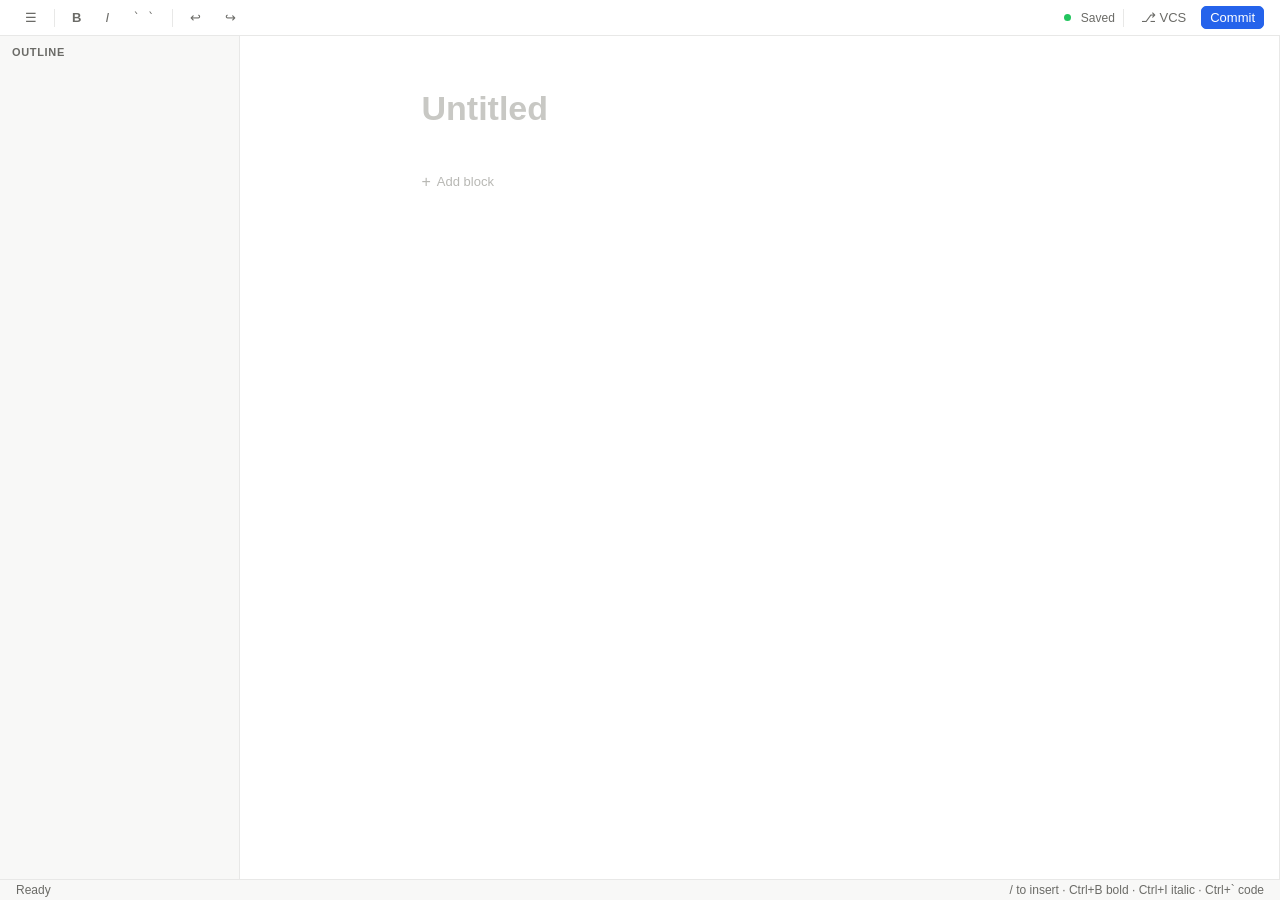
<file: editor/app/index.html>
<!DOCTYPE html>
<html lang="en">
<head>
<meta charset="UTF-8">
<title>Semantic Doc</title>
<link rel="stylesheet" href="chrome.css">
<link rel="stylesheet" href="style.css">
</head>
<body>
<div id="app">

  <div id="toolbar">
    <button class="tbtn" id="sidebar-toggle" title="Outline (Ctrl+\)">☰</button>
    <div class="tb-sep"></div>
    <button class="tbtn tbtn-bold"   id="fmt-bold"   title="Bold (Ctrl+B)">B</button>
    <button class="tbtn tbtn-italic" id="fmt-italic" title="Italic (Ctrl+I)">I</button>
    <button class="tbtn tbtn-code"   id="fmt-code"   title="Inline code (Ctrl+`)">` `</button>
    <div class="tb-sep"></div>
    <button class="tbtn" id="undo-btn" title="Undo (Ctrl+Z)">↩</button>
    <button class="tbtn" id="redo-btn" title="Redo (Ctrl+Shift+Z)">↪</button>
    <div class="tb-spacer"></div>
    <span id="save-dot" class="saved"></span>
    <span id="save-label" style="font-size:12px;color:var(--text-2);margin-left:4px">Saved</span>
    <div class="tb-sep"></div>
    <button class="tbtn" id="vcs-toggle">⎇ VCS</button>
    <button class="tbtn tbtn-primary" id="commit-btn">Commit</button>
  </div>

  <div id="main">
    <div id="sidebar">
      <div id="sidebar-header">Outline</div>
      <div id="outline"></div>
    </div>

    <div id="editor-wrap">
      <div id="editor">
        <div id="doc-title" contenteditable="true" data-placeholder="Untitled" spellcheck="false"></div>
        <div id="blocks"></div>
        <div class="add-root">
          <button class="add-root-btn" id="add-root-btn">Add block</button>
        </div>
      </div>
    </div>

    <div id="vcs-panel">
      <div class="vcs-section">
        <div class="vcs-section-header">Commit</div>
        <div class="vcs-section-body">
          <input class="vcs-input" id="commit-msg" placeholder="Commit message…">
          <button class="vcs-btn vcs-btn-primary" id="do-commit">Commit</button>
        </div>
      </div>
      <div class="vcs-section">
        <div class="vcs-section-header">Changes <span id="diff-badge"></span></div>
        <div class="vcs-section-body" id="diff-body"></div>
      </div>
      <div class="vcs-section">
        <div class="vcs-section-header">Branches</div>
        <div class="vcs-section-body">
          <div id="branch-list"></div>
          <input class="vcs-input" id="new-branch-name" placeholder="New branch name…" style="margin-top:8px">
          <button class="vcs-btn" id="create-branch">Create branch</button>
        </div>
      </div>
      <div class="vcs-section">
        <div class="vcs-section-header">History</div>
        <div class="vcs-section-body" id="log-body"></div>
      </div>
    </div>
  </div>

  <div id="statusbar">
    <span id="status-left">Ready</span>
    <span id="status-right">/ to insert · Ctrl+B bold · Ctrl+I italic · Ctrl+` code</span>
  </div>
</div>

<div id="block-picker">
  <input id="picker-search" placeholder="Filter…" autocomplete="off" spellcheck="false">
  <div id="picker-list"></div>
</div>

<div id="format-bar">
  <button class="fmt-btn bold"   data-fmt="bold">B</button>
  <button class="fmt-btn italic" data-fmt="italic">I</button>
  <div class="fmt-sep"></div>
  <button class="fmt-btn code"   data-fmt="code">` `</button>
  <button class="fmt-btn"        data-fmt="link" title="Link">⊞</button>
</div>

<div id="toast">
  <span id="toast-msg"></span>
  <button class="toast-undo" id="toast-undo-btn">Undo</button>
</div>

<script>
'use strict';

// ── State ─────────────────────────────────────────────────────────────────────
let doc = null;
let api = null;
let saveTimer  = null;
let toastTimer = null;
let pickerAfterEid    = -1;
let pickerSelectedIdx = 0;
let activeCEid = -1;

const BLOCK_TYPES = [
  { type: 'paragraph',     label: 'Paragraph',   icon: '¶',    hint: 'p' },
  { type: 'section',       label: 'Heading',      icon: '§',    hint: 'h' },
  { type: 'code_block',    label: 'Code',         icon: '</>',  hint: 'c' },
  { type: 'list',          label: 'Bullet list',  icon: '•',    hint: 'l' },
  { type: 'blockquote',    label: 'Quote',        icon: '❝',    hint: 'q' },
  { type: 'table',         label: 'Table',        icon: '⊞',    hint: 't' },
  { type: 'admonition',    label: 'Admonition',   icon: '⚠',    hint: 'a' },
  { type: 'thematic_break',label: 'Divider',      icon: '—',    hint: 'd' },
];

// ── Boot ──────────────────────────────────────────────────────────────────────
async function init() {
  if (window.pywebview && window.pywebview.api) {
    api = window.pywebview.api;
  } else {
    await new Promise(r => window.addEventListener('pywebviewready', r, { once: true }));
    api = window.pywebview.api;
  }

  doc = await api.get_document();
  renderDocument();
  refreshVCS();

  // Toolbar
  document.getElementById('sidebar-toggle').addEventListener('click', toggleSidebar);
  document.getElementById('vcs-toggle').addEventListener('click', () => toggleVCS());
  document.getElementById('undo-btn').addEventListener('click', doUndo);
  document.getElementById('redo-btn').addEventListener('click', doRedo);
  document.getElementById('fmt-bold').addEventListener('click',   () => applyFmt('bold'));
  document.getElementById('fmt-italic').addEventListener('click', () => applyFmt('italic'));
  document.getElementById('fmt-code').addEventListener('click',   () => applyFmt('code'));
  document.getElementById('commit-btn').addEventListener('click', () => { toggleVCS(true); document.getElementById('commit-msg').focus(); });
  document.getElementById('do-commit').addEventListener('click', doCommit);
  document.getElementById('create-branch').addEventListener('click', doCreateBranch);
  document.getElementById('add-root-btn').addEventListener('click', e => showPicker(e, -1));

  // Format bar
  document.getElementById('format-bar').addEventListener('mousedown', e => {
    e.preventDefault();
    const btn = e.target.closest('[data-fmt]');
    if (btn) applyFmt(btn.dataset.fmt);
  });

  // Toast undo
  document.getElementById('toast-undo-btn').addEventListener('click', doUndo);

  // Title
  const titleEl = document.getElementById('doc-title');
  titleEl.addEventListener('input', () => {
    setSave('unsaved');
    clearTimeout(saveTimer);
    saveTimer = setTimeout(async () => {
      setSave('saving');
      await api.update_title(titleEl.textContent.trim());
      setSave('saved');
    }, 600);
  });
  titleEl.addEventListener('keydown', e => {
    if (e.key === 'Enter') { e.preventDefault(); focusFirstBlock(); }
  });

  // Global keys
  document.addEventListener('keydown', globalKeydown);
  document.addEventListener('selectionchange', onSelectionChange);

  // Picker
  document.getElementById('picker-search').addEventListener('input', renderPickerList);
  document.getElementById('picker-search').addEventListener('keydown', pickerKeydown);
  document.addEventListener('mousedown', e => {
    if (!document.getElementById('block-picker').contains(e.target)) closePicker();
    if (!document.getElementById('format-bar').contains(e.target)) hideFormatBar();
  });
}

// ── Render ────────────────────────────────────────────────────────────────────
function renderDocument() {
  document.title = doc.title || 'Untitled';
  const titleEl = document.getElementById('doc-title');
  if (document.activeElement !== titleEl) titleEl.textContent = doc.title || '';
  renderBlocks(doc.blocks, document.getElementById('blocks'));
  renderOutline(doc.blocks);
  updateStatus();
}

function renderBlocks(blocks, container) {
  container.innerHTML = '';
  for (const block of blocks) {
    container.appendChild(makeBlockEl(block));
  }
}

function makeBlockEl(block) {
  const wrap = document.createElement('div');
  wrap.className = 'block block-' + block.type;
  wrap.dataset.eid  = block.eid;
  wrap.dataset.type = block.type;
  if (block.level) wrap.dataset.level = block.level;
  if (block.admon_type) wrap.dataset.admon = block.admon_type;

  // Gutter
  const gutter = document.createElement('div');
  gutter.className = 'block-gutter';
  gutter.innerHTML = `
    <button class="gutter-btn gutter-drag" title="Drag to reorder">⠿</button>
    <button class="gutter-btn" title="Delete" data-action="del">×</button>`;
  gutter.addEventListener('click', e => {
    if (e.target.closest('[data-action="del"]')) deleteBlock(block.eid);
  });
  wrap.appendChild(gutter);

  const addBtn = document.createElement('div');
  addBtn.className = 'block-add';
  addBtn.innerHTML = '<button class="gutter-btn" title="Add block below">+</button>';
  addBtn.addEventListener('click', e => showPicker(e, block.eid));
  wrap.appendChild(addBtn);

  // Content
  const content = makeBlockContent(block);
  if (content) wrap.appendChild(content);

  // Section children
  if (block.type === 'section' && block.children?.length) {
    const ch = document.createElement('div');
    ch.className = 'section-children';
    renderBlocks(block.children, ch);
    wrap.appendChild(ch);
  }

  return wrap;
}

function makeBlockContent(block) {
  switch (block.type) {
    case 'paragraph':     return makeParagraph(block);
    case 'section':       return makeSection(block);
    case 'blockquote':    return makeBlockquote(block);
    case 'code_block':    return makeCode(block);
    case 'list':          return makeList(block);
    case 'table':         return makeTable(block);
    case 'admonition':    return makeAdmonition(block);
    case 'thematic_break':{ const d = document.createElement('div'); d.className='block-hr'; d.innerHTML='<hr>'; return d; }
    default: return null;
  }
}

function makeEditable(block, placeholder = '') {
  const el = document.createElement('div');
  el.contentEditable = 'true';
  el.spellcheck = true;
  el.dataset.placeholder = placeholder;
  el.innerHTML = inlinesToHTML(block.inlines || []);
  wireEditable(el, block.eid);
  return el;
}

function wireEditable(el, eid) {
  let syncTimer = null;
  el.addEventListener('focus', () => { activeCEid = eid; });
  el.addEventListener('blur',  () => {
    if (activeCEid === eid) activeCEid = -1;
    clearTimeout(syncTimer);
    syncEditable(el, eid);
  });
  el.addEventListener('input', async () => {
    // Block-level markdown triggers (paragraphs only, short text)
    if (el.closest('.block-paragraph') && el.textContent.length <= 12) {
      if (await checkBlockTrigger(el, eid)) return;
    }
    // Inline markdown triggers
    checkInlineTrigger(el);
    // Debounced IR sync
    setSave('unsaved');
    clearTimeout(syncTimer);
    syncTimer = setTimeout(() => syncEditable(el, eid), 400);
  });
  el.addEventListener('keydown', e => ceKeydown(e, eid, el));
  el.addEventListener('paste', e => {
    e.preventDefault();
    document.execCommand('insertText', false, e.clipboardData.getData('text/plain'));
  });
}

async function syncEditable(el, eid) {
  setSave('saving');
  await api.update_inline(eid, htmlToInlines(el));
  setSave('saved');
  updateStatus();
}

function makeParagraph(block) {
  return makeEditable(block, 'Type something… or / for blocks');
}

function makeSection(block) {
  const wrap = document.createElement('div');
  wrap.appendChild(makeEditable(block, 'Heading'));
  return wrap;
}

function makeBlockquote(block) {
  return makeEditable(block, 'Quote…');
}

function makeCode(block) {
  const wrap = document.createElement('div');
  const header = document.createElement('div');
  header.className = 'code-header';
  const langs = ['','python','javascript','typescript','rust','go','bash','json','yaml','html','css','sql','markdown'];
  const sel = document.createElement('select');
  sel.className = 'lang-select';
  langs.forEach(l => {
    const o = document.createElement('option');
    o.value = l; o.textContent = l || 'plain';
    if (l === block.language) o.selected = true;
    sel.appendChild(o);
  });
  sel.addEventListener('change', () => api.update_code(block.eid, ta.value, sel.value));
  header.appendChild(sel);
  wrap.appendChild(header);

  const ta = document.createElement('textarea');
  ta.value = block.content || '';
  ta.spellcheck = false;
  ta.rows = Math.max(3, (block.content || '').split('\n').length);
  ta.addEventListener('input', () => { ta.style.height = 'auto'; ta.style.height = ta.scrollHeight + 'px'; setSave('unsaved'); });
  ta.addEventListener('blur',  async () => { setSave('saving'); await api.update_code(block.eid, ta.value, sel.value); setSave('saved'); });
  ta.addEventListener('keydown', e => {
    if (e.key === 'Tab') {
      e.preventDefault();
      const s = ta.selectionStart;
      ta.value = ta.value.slice(0, s) + '  ' + ta.value.slice(ta.selectionEnd);
      ta.selectionStart = ta.selectionEnd = s + 2;
    }
  });
  setTimeout(() => { ta.style.height = 'auto'; ta.style.height = ta.scrollHeight + 'px'; });
  wrap.appendChild(ta);
  return wrap;
}

function makeList(block) {
  const wrap = document.createElement('div');

  const header = document.createElement('div');
  header.style.cssText = 'display:flex;align-items:center;gap:8px;margin-bottom:4px';
  const sel = document.createElement('select');
  sel.style.cssText = 'font-size:12px;border:1px solid var(--border);border-radius:4px;padding:2px 6px;background:var(--bg);outline:none;cursor:pointer;font-family:inherit';
  [['unordered','Bullet'],['ordered','Numbered'],['checklist','Checklist']].forEach(([v,l]) => {
    const o = document.createElement('option');
    o.value = v; o.textContent = l;
    if (v === block.list_type) o.selected = true;
    sel.appendChild(o);
  });
  sel.addEventListener('change', async () => { await api.set_list_type(block.eid, sel.value); refreshDoc(); });
  header.appendChild(sel);
  wrap.appendChild(header);

  (block.items || []).forEach((item, idx) => wrap.appendChild(makeListItem(block, item, idx)));

  const addBtn = document.createElement('button');
  addBtn.style.cssText = 'font-size:12px;color:var(--text-ph);background:none;border:none;cursor:pointer;padding:4px 0';
  addBtn.textContent = '+ Add item';
  addBtn.addEventListener('click', async () => {
    const last = (block.items || []).at(-1);
    const res = await api.add_list_item(block.eid, last?.eid ?? -1);
    if (res.ok) { doc = res.document; refreshDoc(); }
  });
  wrap.appendChild(addBtn);
  return wrap;
}

function makeListItem(block, item, idx) {
  const row = document.createElement('div');
  row.className = 'list-item';
  row.dataset.itemEid = item.eid;

  if (block.list_type === 'checklist') {
    const cb = document.createElement('input');
    cb.type = 'checkbox'; cb.checked = item.checked || false;
    cb.addEventListener('change', async () => {
      await api.toggle_checked(item.eid);
      el.classList.toggle('checked', cb.checked);
    });
    row.appendChild(cb);
  } else {
    const bullet = document.createElement('span');
    bullet.className = 'list-bullet';
    bullet.textContent = block.list_type === 'ordered' ? (idx + 1) + '.' : '•';
    row.appendChild(bullet);
  }

  const el = document.createElement('div');
  el.contentEditable = 'true'; el.spellcheck = true;
  el.dataset.placeholder = 'List item…';
  el.innerHTML = inlinesToHTML(item.inlines || []);
  if (item.checked) el.classList.add('checked');

  let syncTimer = null;
  el.addEventListener('input', () => {
    setSave('unsaved');
    clearTimeout(syncTimer);
    syncTimer = setTimeout(async () => { setSave('saving'); await api.update_inline(item.eid, htmlToInlines(el)); setSave('saved'); }, 400);
  });
  el.addEventListener('keydown', async e => {
    if (e.key === 'Enter' && !e.shiftKey) {
      e.preventDefault();
      await api.update_inline(item.eid, htmlToInlines(el));
      const res = await api.add_list_item(block.eid, item.eid);
      if (res.ok) {
        doc = res.document; refreshDoc();
        setTimeout(() => {
          const n = document.querySelector(`.list-item[data-item-eid="${res.item_eid}"] [contenteditable]`);
          if (n) n.focus();
        }, 30);
      }
    }
    if (e.key === 'Backspace' && el.textContent === '') {
      e.preventDefault();
      const res = await api.delete_list_item(item.eid);
      if (res.ok) { doc = res.document; refreshDoc(); showToast('Item deleted'); }
    }
  });
  row.appendChild(el);

  const del = document.createElement('button');
  del.className = 'list-del'; del.textContent = '×';
  del.addEventListener('click', async () => {
    const res = await api.delete_list_item(item.eid);
    if (res.ok) { doc = res.document; refreshDoc(); showToast('Item deleted'); }
  });
  row.appendChild(del);
  return row;
}

function makeTable(block) {
  const wrap = document.createElement('div');
  const table = document.createElement('table');
  (block.rows || []).forEach((row, ri) => {
    const tr = document.createElement('tr');
    row.cells.forEach(cell => {
      const td = document.createElement(ri === 0 ? 'th' : 'td');
      const el = document.createElement('div');
      el.contentEditable = 'true'; el.spellcheck = true;
      el.innerHTML = inlinesToHTML(cell.inlines || []);
      let t = null;
      el.addEventListener('input', () => { clearTimeout(t); t = setTimeout(() => api.update_table_cell(cell.eid, htmlToInlines(el)), 400); });
      td.appendChild(el); tr.appendChild(td);
    });
    table.appendChild(tr);
  });
  wrap.appendChild(table);

  const acts = document.createElement('div');
  acts.className = 'table-actions';
  const mkBtn = (label, fn) => {
    const b = document.createElement('button');
    b.style.cssText = 'font-size:12px;border:1px solid var(--border);border-radius:4px;padding:3px 8px;background:var(--bg);cursor:pointer;font-family:inherit';
    b.textContent = label; b.addEventListener('click', fn); return b;
  };
  acts.appendChild(mkBtn('+ row', async () => { const r = await api.add_table_row(block.eid); if (r.ok) { doc = r.document; refreshDoc(); } }));
  acts.appendChild(mkBtn('+ col', async () => { const r = await api.add_table_col(block.eid);  if (r.ok) { doc = r.document; refreshDoc(); } }));
  wrap.appendChild(acts);
  return wrap;
}

function makeAdmonition(block) {
  const wrap = document.createElement('div');
  const icons = { note:'💡', tip:'✨', warning:'⚠️', caution:'🚨', important:'⚡' };
  const header = document.createElement('div');
  header.className = 'admon-header';
  const icon = document.createElement('span');
  icon.textContent = icons[block.admon_type] || '💡';
  header.appendChild(icon);
  const sel = document.createElement('select');
  sel.className = 'admon-type-select';
  ['note','tip','warning','caution','important'].forEach(t => {
    const o = document.createElement('option');
    o.value = t; o.textContent = t.toUpperCase();
    if (t === block.admon_type) o.selected = true;
    sel.appendChild(o);
  });
  sel.addEventListener('change', async () => { await api.set_admon_type(block.eid, sel.value); refreshDoc(); });
  header.appendChild(sel);
  wrap.appendChild(header);
  wrap.appendChild(makeEditable(block, 'Note…'));
  return wrap;
}


// ── Outline ───────────────────────────────────────────────────────────────────
function renderOutline(blocks) {
  const outline = document.getElementById('outline');
  outline.innerHTML = '';
  function walk(list, depth) {
    for (const b of list) {
      if (b.type !== 'section') continue;
      const item = document.createElement('div');
      item.className = 'ol-item';
      item.style.paddingLeft = (depth * 10 + 8) + 'px';
      const lvl = document.createElement('span'); lvl.className = 'ol-level'; lvl.textContent = 'H' + b.level;
      const lbl = document.createElement('span'); lbl.textContent = inlinesToText(b.inlines || []) || '(empty)';
      item.appendChild(lvl); item.appendChild(lbl);
      item.addEventListener('click', () => document.querySelector(`[data-eid="${b.eid}"]`)?.scrollIntoView({ behavior: 'smooth', block: 'center' }));
      outline.appendChild(item);
      if (b.children) walk(b.children, depth + 1);
    }
  }
  walk(blocks, 0);
}

// ── Inline HTML ↔ nodes ───────────────────────────────────────────────────────
function inlinesToHTML(nodes) {
  return (nodes || []).map(n => {
    if (n.type === 'text')        return escHtml(n.text);
    if (n.type === 'strong')      return `<strong>${inlinesToHTML(n.children)}</strong>`;
    if (n.type === 'emphasis')    return `<em>${inlinesToHTML(n.children)}</em>`;
    if (n.type === 'inline_code') return `<code>${escHtml(n.text)}</code>`;
    if (n.type === 'link')        return `<a href="${escAttr(n.url)}">${inlinesToHTML(n.children)}</a>`;
    if (n.type === 'image')       return `<img src="${escAttr(n.url)}" alt="${escAttr(n.alt || '')}">`;
    if (n.type === 'line_break')  return '<br>';
    return '';
  }).join('');
}

function htmlToInlines(el) {
  const nodes = [];
  for (const child of el.childNodes) {
    if (child.nodeType === Node.TEXT_NODE) {
      // Strip zero-width spaces used as cursor anchors
      const text = child.textContent.replace(/​/g, '');
      if (text) nodes.push({ type: 'text', text });
    } else if (child.nodeName === 'STRONG' || child.nodeName === 'B') {
      nodes.push({ type: 'strong',   children: htmlToInlines(child) });
    } else if (child.nodeName === 'EM' || child.nodeName === 'I') {
      nodes.push({ type: 'emphasis', children: htmlToInlines(child) });
    } else if (child.nodeName === 'CODE') {
      nodes.push({ type: 'inline_code', text: child.textContent });
    } else if (child.nodeName === 'A') {
      nodes.push({ type: 'link', url: child.getAttribute('href') || '', children: htmlToInlines(child) });
    } else if (child.nodeName === 'BR') {
      nodes.push({ type: 'line_break' });
    } else if (child.nodeType === Node.ELEMENT_NODE) {
      nodes.push(...htmlToInlines(child)); // flatten unknown elements
    }
  }
  return nodes;
}

function inlinesToText(nodes) {
  return (nodes || []).map(n =>
    (n.type === 'text' || n.type === 'inline_code') ? (n.text || '') : inlinesToText(n.children)
  ).join('');
}

// ── Markdown block triggers ───────────────────────────────────────────────────
// Fire on `input` for space-terminated patterns (# , - , > , etc.)
async function checkBlockTrigger(el, eid) {
  const text = el.textContent;

  // Headings: # through ####
  const hm = text.match(/^(#{1,4}) $/);
  if (hm) return triggerConvert(eid, 'section', { level: hm[1].length });

  if (text === '- ' || text === '* ')    return triggerConvert(eid, 'list', { list_type: 'unordered' });
  if (/^\d+\. $/.test(text))             return triggerConvert(eid, 'list', { list_type: 'ordered' });
  if (text === '- [ ] ' || text === '- [x] ')
                                          return triggerConvert(eid, 'list', { list_type: 'checklist' });
  if (text === '> ')                     return triggerConvert(eid, 'blockquote', {});

  return false;
}

async function triggerConvert(eid, type, opts) {
  const res = await api.convert_block(eid, type, opts);
  if (res.ok) { doc = res.document; refreshDoc(); focusBlock(res.eid); }
  return true;
}

// ── Markdown inline triggers ──────────────────────────────────────────────────
// Fire on `input`. Detect **bold**, *italic*, `code` closing markers.
function checkInlineTrigger(el) {
  const sel = window.getSelection();
  if (!sel || !sel.rangeCount || !sel.isCollapsed) return false;
  const range = sel.getRangeAt(0);
  const node = range.startContainer;
  if (node.nodeType !== Node.TEXT_NODE) return false;

  const text = node.textContent;
  const pos  = range.startOffset;
  const typed = text.slice(0, pos);   // text from start up to cursor

  // **bold** — cursor just after closing **
  if (typed.length >= 5 && typed.endsWith('**')) {
    const inner = typed.slice(0, -2);
    const open  = inner.lastIndexOf('**');
    if (open >= 0) {
      const content = inner.slice(open + 2);
      if (content.length > 0 && !content.includes('\n')) {
        replaceWithInline(node, open, pos, 'strong', content);
        return true;
      }
    }
  }

  // *italic* — cursor just after closing single *
  if (typed.length >= 3 && typed.endsWith('*') && !typed.endsWith('**')) {
    const inner = typed.slice(0, -1);
    const open  = findSingleStar(inner);
    if (open >= 0) {
      const content = inner.slice(open + 1);
      if (content.length > 0 && !content.includes('*') && !content.includes('\n')) {
        replaceWithInline(node, open, pos, 'em', content);
        return true;
      }
    }
  }

  // `code` — cursor just after closing backtick
  if (typed.length >= 3 && typed.endsWith('`') && !typed.endsWith('``')) {
    const inner = typed.slice(0, -1);
    const open  = inner.lastIndexOf('`');
    if (open >= 0) {
      const content = inner.slice(open + 1);
      if (content.length > 0 && !content.includes('`') && !content.includes('\n')) {
        replaceWithInline(node, open, pos, 'code', content);
        return true;
      }
    }
  }

  return false;
}

function findSingleStar(text) {
  for (let i = text.length - 1; i >= 0; i--) {
    if (text[i] !== '*') continue;
    const prev = i > 0 && text[i - 1] === '*';
    const next = i < text.length - 1 && text[i + 1] === '*';
    if (!prev && !next) return i;
    if (prev) i--; // skip over **
  }
  return -1;
}

function replaceWithInline(textNode, openIdx, closeEnd, tag, content) {
  const full   = textNode.textContent;
  const before = full.slice(0, openIdx);
  const after  = full.slice(closeEnd);

  const parent     = textNode.parentNode;
  const beforeNode = document.createTextNode(before);
  const inlineEl   = document.createElement(tag);
  inlineEl.textContent = content;
  const afterNode  = document.createTextNode(after);

  parent.insertBefore(beforeNode, textNode);
  parent.insertBefore(inlineEl, textNode);
  parent.insertBefore(afterNode, textNode);
  parent.removeChild(textNode);

  // Position cursor right after the new inline element
  const sel = window.getSelection();
  const r = document.createRange();
  if (after.length > 0) {
    r.setStart(afterNode, 0);
  } else {
    r.setStartAfter(inlineEl);
  }
  r.collapse(true);
  sel.removeAllRanges();
  sel.addRange(r);
}

// ── Block keydown ─────────────────────────────────────────────────────────────
async function ceKeydown(e, eid, el) {
  if (e.key === 'Enter' && !e.shiftKey) {
    // Enter-based block triggers (code block, thematic break)
    const txt = el.textContent.trim();
    if (txt === '```') { e.preventDefault(); return triggerConvert(eid, 'code_block', {}); }
    if (txt === '---' || txt === '***') { e.preventDefault(); return triggerConvert(eid, 'thematic_break', {}); }

    e.preventDefault();
    await api.update_inline(eid, htmlToInlines(el));
    const res = await api.insert_block('paragraph', eid);
    if (res.ok) { doc = res.document; refreshDoc(); focusBlock(res.eid); }
    return;
  }
  if (e.key === 'Backspace' && el.textContent === '') {
    e.preventDefault();
    const res = await api.delete_block(eid);
    if (res.ok) { doc = res.document; refreshDoc(); showToast('Block deleted'); }
    return;
  }
  if (e.key === '/' && el.textContent === '') {
    e.preventDefault();
    const rect = el.getBoundingClientRect();
    showPicker({ clientX: rect.left, clientY: rect.bottom }, eid);
    return;
  }
  if (e.key === 'ArrowUp' && e.target.selectionStart === 0) {
    const prev = adjacentBlock(eid, 'up');
    if (prev) { e.preventDefault(); focusBlockEl(prev, 'end'); }
  }
  if (e.key === 'ArrowDown') {
    const v = e.target.value ?? e.target.textContent;
    if (e.target.selectionStart === (v?.length ?? 0)) {
      const next = adjacentBlock(eid, 'down');
      if (next) { e.preventDefault(); focusBlockEl(next, 'start'); }
    }
  }
}

// ── Format toolbar ────────────────────────────────────────────────────────────
function applyFmt(fmt) {
  document.execCommand('styleWithCSS', false, false);
  if (fmt === 'bold')   document.execCommand('bold');
  if (fmt === 'italic') document.execCommand('italic');
  if (fmt === 'code')   applyCodeFmt();
  if (fmt === 'link')   applyLinkFmt();
  const active = document.activeElement?.closest('[contenteditable]');
  if (active) normalizeInlines(active);
}

function applyCodeFmt() {
  const sel = window.getSelection();
  if (!sel?.rangeCount || sel.isCollapsed) return;
  const range = sel.getRangeAt(0);
  const existing = getAncestor(range.commonAncestorContainer, 'CODE');
  if (existing) {
    unwrapEl(existing);
  } else {
    try {
      const code = document.createElement('code');
      code.textContent = range.toString();
      range.deleteContents();
      range.insertNode(code);
      range.setStartAfter(code); range.collapse(true);
      sel.removeAllRanges(); sel.addRange(range);
    } catch {}
  }
}

function applyLinkFmt() {
  const sel = window.getSelection();
  if (!sel?.rangeCount || sel.isCollapsed) return;
  const url = prompt('URL:');
  if (url) document.execCommand('createLink', false, url);
}

function normalizeInlines(el) {
  el.querySelectorAll('b').forEach(b => { const s = document.createElement('strong'); s.innerHTML = b.innerHTML; b.replaceWith(s); });
  el.querySelectorAll('i').forEach(i => { const em = document.createElement('em');     em.innerHTML = i.innerHTML; i.replaceWith(em); });
  el.querySelectorAll('span[style]').forEach(span => {
    const st = span.getAttribute('style') || '';
    if (st.includes('font-weight') && st.includes('bold')) {
      const s = document.createElement('strong'); s.innerHTML = span.innerHTML; span.replaceWith(s);
    } else if (st.includes('font-style') && st.includes('italic')) {
      const em = document.createElement('em'); em.innerHTML = span.innerHTML; span.replaceWith(em);
    } else {
      span.replaceWith(...span.childNodes);
    }
  });
}

function getAncestor(node, tag) {
  let cur = node.nodeType === Node.TEXT_NODE ? node.parentElement : node;
  while (cur && cur !== document.body) { if (cur.nodeName === tag) return cur; cur = cur.parentElement; }
  return null;
}
function unwrapEl(el) { const p = el.parentNode; while (el.firstChild) p.insertBefore(el.firstChild, el); p.removeChild(el); }

// ── Floating format bar ───────────────────────────────────────────────────────
function onSelectionChange() {
  const sel = window.getSelection();
  const fb  = document.getElementById('format-bar');
  if (!sel || sel.isCollapsed || !sel.rangeCount) { hideFormatBar(); return; }
  const range = sel.getRangeAt(0);
  const anc   = range.commonAncestorContainer;
  const block = (anc.nodeType === 1 ? anc : anc.parentElement)?.closest('[contenteditable]');
  if (!block) { hideFormatBar(); return; }
  const rect = range.getBoundingClientRect();
  if (rect.width === 0) { hideFormatBar(); return; }
  fb.style.left = Math.max(4, rect.left + rect.width / 2 - 70) + 'px';
  fb.style.top  = (rect.top - 46 + window.scrollY) + 'px';
  fb.classList.add('show');
}
function hideFormatBar() { document.getElementById('format-bar').classList.remove('show'); }

// ── Navigation ────────────────────────────────────────────────────────────────
function adjacentBlock(eid, dir) {
  const all = Array.from(document.querySelectorAll('#blocks .block[data-eid]'));
  const idx = all.findIndex(el => parseInt(el.dataset.eid) === eid);
  if (idx === -1) return null;
  return all[dir === 'up' ? idx - 1 : idx + 1] || null;
}

function focusBlockEl(blockEl, pos) {
  const target = blockEl.querySelector('[contenteditable], textarea');
  if (!target) return;
  target.focus();
  try {
    if (target.tagName === 'TEXTAREA') {
      const p = pos === 'end' ? target.value.length : 0;
      target.setSelectionRange(p, p);
    } else {
      const sel = window.getSelection();
      const r = document.createRange();
      if (pos === 'end' && target.lastChild) r.setStartAfter(target.lastChild);
      else r.setStart(target, 0);
      r.collapse(true); sel.removeAllRanges(); sel.addRange(r);
    }
  } catch {}
}

function focusBlock(eid) {
  setTimeout(() => {
    const el = document.querySelector(`[data-eid="${eid}"] [contenteditable], [data-eid="${eid}"] textarea`);
    if (el) el.focus();
  }, 30);
}
function focusFirstBlock() {
  const el = document.querySelector('#blocks [contenteditable], #blocks textarea');
  if (el) el.focus();
}

// ── Block picker ──────────────────────────────────────────────────────────────
function showPicker(e, afterEid) {
  pickerAfterEid    = afterEid;
  pickerSelectedIdx = 0;
  const picker = document.getElementById('block-picker');
  picker.style.left = Math.min(e.clientX, window.innerWidth - 230) + 'px';
  picker.style.top  = (e.clientY + 8) + 'px';
  picker.classList.add('show');
  document.getElementById('picker-search').value = '';
  renderPickerList();
  setTimeout(() => document.getElementById('picker-search').focus(), 10);
}
function closePicker() { document.getElementById('block-picker').classList.remove('show'); }

function renderPickerList() {
  const q = document.getElementById('picker-search').value.toLowerCase();
  const filtered = BLOCK_TYPES.filter(bt => bt.label.toLowerCase().includes(q) || bt.hint.includes(q));
  const list = document.getElementById('picker-list');
  list.innerHTML = '';
  filtered.forEach((bt, i) => {
    const item = document.createElement('div');
    item.className = 'picker-item' + (i === pickerSelectedIdx ? ' selected' : '');
    item.innerHTML = `<div class="picker-icon">${bt.icon}</div><span class="picker-label">${bt.label}</span><span class="picker-hint">${bt.hint}</span>`;
    item.addEventListener('mousedown', e => { e.preventDefault(); insertBlock(bt.type); });
    list.appendChild(item);
  });
}

function pickerKeydown(e) {
  const items = document.querySelectorAll('#picker-list .picker-item');
  if (e.key === 'ArrowDown') { e.preventDefault(); pickerSelectedIdx = Math.min(pickerSelectedIdx + 1, items.length - 1); renderPickerList(); }
  if (e.key === 'ArrowUp')   { e.preventDefault(); pickerSelectedIdx = Math.max(pickerSelectedIdx - 1, 0); renderPickerList(); }
  if (e.key === 'Enter')     { e.preventDefault(); items[pickerSelectedIdx]?.dispatchEvent(new Event('mousedown')); }
  if (e.key === 'Escape')    closePicker();
}

async function insertBlock(type) {
  closePicker();
  const opts = type === 'section' ? { level: 2 } : {};
  const res = await api.insert_block(type, pickerAfterEid, opts);
  if (res.ok) { doc = res.document; refreshDoc(); focusBlock(res.eid); }
}

// ── Block actions ─────────────────────────────────────────────────────────────
async function deleteBlock(eid) {
  const res = await api.delete_block(eid);
  if (res.ok) { doc = res.document; refreshDoc(); showToast('Block deleted'); }
}

// ── Undo / Redo ───────────────────────────────────────────────────────────────
async function doUndo() { const r = await api.undo(); if (r.ok) { doc = r.document; refreshDoc(); } }
async function doRedo() { const r = await api.redo(); if (r.ok) { doc = r.document; refreshDoc(); } }

// ── VCS ───────────────────────────────────────────────────────────────────────
async function doCommit() {
  const msg = document.getElementById('commit-msg').value.trim();
  if (!msg) { document.getElementById('commit-msg').focus(); return; }
  const res = await api.commit(msg);
  if (res.ok) { document.getElementById('commit-msg').value = ''; showToast(`Committed ${res.hash}`, false); refreshVCS(); }
}

async function doCreateBranch() {
  const name = document.getElementById('new-branch-name').value.trim();
  if (!name) return;
  await api.create_branch(name);
  document.getElementById('new-branch-name').value = '';
  refreshVCS();
}

async function refreshVCS() {
  const clsMap = { '+':'added', '-':'removed', '~':'modified', '↔':'moved', '✎':'renamed' };

  const diff = await api.get_diff();
  const diffBody = document.getElementById('diff-body');
  const badge    = document.getElementById('diff-badge');
  if (diff.is_clean) {
    diffBody.innerHTML = '<span style="font-size:12px;color:var(--text-ph)">No changes since last commit.</span>';
    badge.textContent = '';
  } else {
    diffBody.innerHTML = diff.ops.map(op =>
      `<div class="diff-op ${clsMap[op[0]] || ''}">${escHtml(op)}</div>`
    ).join('');
    const s = diff.stats, total = Object.values(s).reduce((a,b) => a+b, 0);
    badge.textContent = total ? `(${total})` : '';
  }

  const commits = await api.get_log();
  document.getElementById('log-body').innerHTML = commits.length
    ? commits.slice(0, 20).map(c => `
        <div class="commit-entry">
          <span class="commit-hash">${escHtml(c.hash)}</span>
          <div class="commit-msg">${escHtml(c.message)}</div>
          <div class="commit-meta">${escHtml(c.author)} · ${new Date(c.timestamp*1000).toLocaleString()}</div>
        </div>`).join('')
    : '<span style="font-size:12px;color:var(--text-ph)">No commits yet.</span>';

  const bdata = await api.get_branches();
  const branchList = document.getElementById('branch-list');
  branchList.innerHTML = bdata.branches.map(b => `
    <div class="branch-entry">
      <span class="${b === bdata.current ? 'branch-current' : ''}">${escHtml(b)}${b === bdata.current ? ' ✓':''}</span>
      ${b !== bdata.current ? `<button class="branch-switch" data-branch="${escAttr(b)}">Switch</button>` : ''}
    </div>`).join('') || '<span style="font-size:12px;color:var(--text-ph)">No branches.</span>';

  branchList.querySelectorAll('[data-branch]').forEach(btn =>
    btn.addEventListener('click', async () => {
      const res = await api.switch_branch(btn.dataset.branch);
      if (res.ok) { doc = res.document; refreshDoc(); refreshVCS(); }
    })
  );
}

// ── Save state ────────────────────────────────────────────────────────────────
function setSave(state) {
  document.getElementById('save-dot').className   = state;
  document.getElementById('save-label').textContent = { saved:'Saved', saving:'Saving…', unsaved:'Unsaved' }[state] || '';
}

// ── Status bar ────────────────────────────────────────────────────────────────
function updateStatus() {
  let blocks = 0, chars = 0;
  function count(list) {
    for (const b of list) {
      blocks++;
      chars += inlinesToText(b.inlines || []).length + (b.content || '').length;
      if (b.children) count(b.children);
      if (b.items) b.items.forEach(i => chars += inlinesToText(i.inlines || []).length);
    }
  }
  count(doc.blocks || []);
  document.getElementById('status-left').textContent = `${blocks} blocks · ${chars} chars`;
}

// ── Toast ─────────────────────────────────────────────────────────────────────
function showToast(msg, showUndo = true) {
  document.getElementById('toast-msg').textContent = msg;
  document.getElementById('toast-undo-btn').style.display = showUndo ? '' : 'none';
  document.getElementById('toast').classList.add('show');
  clearTimeout(toastTimer);
  toastTimer = setTimeout(() => document.getElementById('toast').classList.remove('show'), 3000);
}

// ── Panel toggles ─────────────────────────────────────────────────────────────
function toggleSidebar() { document.getElementById('sidebar').classList.toggle('collapsed'); }
function toggleVCS(forceOpen) {
  const p = document.getElementById('vcs-panel');
  if (forceOpen === true) p.classList.add('open'); else p.classList.toggle('open');
  if (p.classList.contains('open')) refreshVCS();
}

// ── Global keyboard ───────────────────────────────────────────────────────────
function globalKeydown(e) {
  const mod = e.ctrlKey || e.metaKey;
  if (mod && e.key === 'z' && !e.shiftKey) { e.preventDefault(); doUndo(); }
  if (mod && e.key === 'z' &&  e.shiftKey) { e.preventDefault(); doRedo(); }
  if (mod && e.key === 'y')                { e.preventDefault(); doRedo(); }
  if (mod && e.key === 'b')                { e.preventDefault(); applyFmt('bold'); }
  if (mod && e.key === 'i')                { e.preventDefault(); applyFmt('italic'); }
  if (mod && e.key === '`')                { e.preventDefault(); applyFmt('code'); }
  if (mod && e.key === '\\')               { e.preventDefault(); toggleSidebar(); }
  if (mod && e.key === 'Enter')            { e.preventDefault(); toggleVCS(true); document.getElementById('commit-msg').focus(); }
}

// ── Helpers ───────────────────────────────────────────────────────────────────
function refreshDoc() { renderDocument(); }
function escHtml(s)  { return String(s).replace(/&/g,'&amp;').replace(/</g,'&lt;').replace(/>/g,'&gt;'); }
function escAttr(s)  { return String(s).replace(/"/g,'&quot;'); }

// ── Start ─────────────────────────────────────────────────────────────────────
init().catch(console.error);
</script>
</body>
</html>
</file>
<file: editor/app/chrome.css>
/* chrome.css — Editor UI shell (layout, toolbar, panels, controls)
   Document presentation lives in style.css.
*/

*, *::before, *::after { box-sizing: border-box; margin: 0; padding: 0; }

:root {
  --bg:        #ffffff;
  --surface:   #f8f8f7;
  --border:    #e8e8e7;
  --accent:    #2563eb;
  --accent-lt: #eff6ff;
  --text:      #1a1a18;
  --text-2:    #6b6b67;
  --text-ph:   #b8b8b4;
  --sidebar-w: 240px;
  --vcs-w:     300px;
}

html, body {
  height: 100%;
  background: var(--bg);
  color: var(--text);
  font-family: -apple-system, BlinkMacSystemFont, 'Segoe UI', sans-serif;
  font-size: 15px;
}

/* ── App layout ── */
#app   { display: flex; flex-direction: column; height: 100vh; }

#toolbar {
  display: flex; align-items: center; gap: 6px;
  padding: 6px 16px; border-bottom: 1px solid var(--border);
  background: var(--bg); flex-shrink: 0; user-select: none;
  -webkit-app-region: drag;
}
#toolbar * { -webkit-app-region: no-drag; }

#main { display: flex; flex: 1; overflow: hidden; }

#sidebar {
  width: var(--sidebar-w); flex-shrink: 0;
  border-right: 1px solid var(--border);
  display: flex; flex-direction: column;
  background: var(--surface);
  transition: width 0.18s ease;
  overflow: hidden;
}
#sidebar.collapsed { width: 0; }

#editor-wrap {
  flex: 1; overflow-y: auto;
  display: flex; flex-direction: column; align-items: center;
  scroll-behavior: smooth;
}

#vcs-panel {
  width: 0; flex-shrink: 0; overflow: hidden;
  border-left: 1px solid var(--border);
  background: var(--surface);
  transition: width 0.18s ease;
}
#vcs-panel.open { width: var(--vcs-w); overflow-y: auto; }

#statusbar {
  display: flex; justify-content: space-between; align-items: center;
  padding: 3px 16px; border-top: 1px solid var(--border);
  font-size: 12px; color: var(--text-2);
  background: var(--surface); flex-shrink: 0;
}

/* ── Toolbar buttons ── */
.tbtn {
  background: none; border: 1px solid transparent; border-radius: 5px;
  padding: 4px 8px; cursor: pointer; font-size: 13px; color: var(--text-2);
  display: flex; align-items: center; gap: 4px; white-space: nowrap;
  transition: background 0.1s, color 0.1s; line-height: 1;
}
.tbtn:hover   { background: var(--surface); color: var(--text); border-color: var(--border); }
.tbtn.active  { background: var(--accent-lt); color: var(--accent); }
.tbtn-primary { background: var(--accent); color: #fff; border-color: var(--accent); }
.tbtn-primary:hover { background: #1d4ed8; border-color: #1d4ed8; }
.tbtn-bold    { font-weight: 700; }
.tbtn-italic  { font-style: italic; }
.tbtn-code    { font-family: var(--ds-mono, monospace); font-size: 12px; }
.tb-sep       { width: 1px; height: 18px; background: var(--border); margin: 0 2px; flex-shrink: 0; }
.tb-spacer    { flex: 1; }

#save-dot { width: 7px; height: 7px; border-radius: 50%; display: inline-block; transition: background 0.3s; }
#save-dot.saved   { background: #22c55e; }
#save-dot.saving  { background: #9ca3af; }
#save-dot.unsaved { background: #f59e0b; }

/* ── Sidebar outline ── */
#sidebar-header {
  padding: 10px 12px 6px; flex-shrink: 0;
  font-size: 11px; font-weight: 600; color: var(--text-2);
  text-transform: uppercase; letter-spacing: 0.06em;
}
#outline { flex: 1; overflow-y: auto; padding: 4px; }
.ol-item {
  display: flex; align-items: center; gap: 6px;
  padding: 4px 8px; border-radius: 5px; cursor: pointer;
  font-size: 13px; color: var(--text-2);
  white-space: nowrap; overflow: hidden; text-overflow: ellipsis;
}
.ol-item:hover { background: var(--border); color: var(--text); }
.ol-level { font-size: 10px; font-weight: 600; color: var(--text-ph); width: 16px; flex-shrink: 0; }

/* ── Block chrome ── */
.block { position: relative; }
.block:hover > .block-gutter,
.block:hover > .block-add { opacity: 1; }

.block-gutter {
  position: absolute; left: -46px; top: 4px;
  display: flex; flex-direction: row; gap: 2px;
  opacity: 0; transition: opacity 0.15s;
}
.block-add {
  position: absolute; left: -28px; bottom: 2px;
  opacity: 0; transition: opacity 0.15s;
}
.gutter-btn {
  width: 22px; height: 22px; border: none; background: transparent;
  border-radius: 4px; cursor: pointer; display: flex; align-items: center;
  justify-content: center; color: var(--text-ph); font-size: 13px;
}
.gutter-btn:hover { background: var(--surface); color: var(--text-2); }
.gutter-drag { cursor: grab; font-size: 15px; }
.gutter-drag:active { cursor: grabbing; }

/* ── Root add button (end of document) ── */
.add-root { margin: 16px 0 4px; padding-left: 0; }
.add-root-btn {
  background: none; border: none; cursor: pointer;
  font-size: 13px; color: var(--text-ph); padding: 4px 0;
  display: flex; align-items: center; gap: 6px; transition: color 0.15s;
}
.add-root-btn:hover { color: var(--text-2); }
.add-root-btn::before { content: '+'; font-size: 16px; font-weight: 300; }

/* ── Block picker ── */
#block-picker {
  position: fixed; background: var(--bg); border: 1px solid var(--border);
  border-radius: 10px; box-shadow: 0 8px 24px rgba(0,0,0,0.12);
  padding: 6px; z-index: 500; min-width: 215px; display: none;
}
#block-picker.show { display: block; }
#picker-search {
  width: 100%; border: none; outline: none; padding: 6px 10px;
  font-size: 13px; border-bottom: 1px solid var(--border); margin-bottom: 4px;
  background: transparent; font-family: inherit;
}
.picker-item {
  display: flex; align-items: center; gap: 10px;
  padding: 7px 10px; border-radius: 6px; cursor: pointer;
  font-size: 13px; color: var(--text);
}
.picker-item:hover, .picker-item.selected { background: var(--surface); }
.picker-icon {
  width: 28px; height: 28px; border-radius: 6px; background: var(--surface);
  display: flex; align-items: center; justify-content: center; font-size: 14px; flex-shrink: 0;
}
.picker-label { flex: 1; }
.picker-hint  { font-size: 11px; color: var(--text-ph); font-family: monospace; }

/* ── Floating format bar ── */
#format-bar {
  position: fixed; background: var(--text); border-radius: 8px;
  padding: 4px; display: none; gap: 2px; z-index: 400;
  box-shadow: 0 4px 12px rgba(0,0,0,0.2); pointer-events: auto;
}
#format-bar.show { display: flex; }
.fmt-btn {
  background: transparent; border: none; color: rgba(255,255,255,0.85);
  padding: 5px 8px; border-radius: 5px; cursor: pointer;
  font-size: 13px; transition: background 0.1s; line-height: 1;
}
.fmt-btn:hover { background: rgba(255,255,255,0.15); color: #fff; }
.fmt-btn.bold   { font-weight: 700; }
.fmt-btn.italic { font-style: italic; }
.fmt-btn.code   { font-family: monospace; font-size: 12px; }
.fmt-sep { width: 1px; background: rgba(255,255,255,0.2); margin: 3px 2px; }

/* ── Toast ── */
#toast {
  position: fixed; bottom: 44px; left: 50%; transform: translateX(-50%);
  background: #1f2937; color: #f9fafb; padding: 8px 16px;
  border-radius: 8px; font-size: 13px; display: flex; align-items: center;
  gap: 12px; z-index: 600; opacity: 0; transition: opacity 0.2s;
  pointer-events: none; box-shadow: 0 4px 12px rgba(0,0,0,0.25); white-space: nowrap;
}
#toast.show { opacity: 1; pointer-events: auto; }
.toast-undo { background: none; border: none; color: #60a5fa; cursor: pointer; font-size: 13px; padding: 0; font-family: inherit; }

/* ── VCS panel ── */
.vcs-section { border-bottom: 1px solid var(--border); }
.vcs-section-header {
  padding: 10px 14px; font-size: 11px; font-weight: 600; color: var(--text-2);
  text-transform: uppercase; letter-spacing: 0.06em;
  display: flex; align-items: center; justify-content: space-between; user-select: none;
}
.vcs-section-body { padding: 8px 14px 12px; }
.vcs-input {
  width: 100%; border: 1px solid var(--border); border-radius: 6px;
  padding: 7px 10px; font-size: 13px; outline: none;
  background: var(--bg); font-family: inherit;
}
.vcs-input:focus { border-color: var(--accent); box-shadow: 0 0 0 2px rgba(37,99,235,0.1); }
.vcs-btn {
  width: 100%; margin-top: 8px; padding: 7px; border-radius: 6px;
  border: 1px solid var(--border); background: var(--bg); font-size: 13px;
  cursor: pointer; color: var(--text); font-family: inherit; transition: background 0.1s;
}
.vcs-btn:hover { background: var(--surface); }
.vcs-btn-primary { background: var(--accent); color: #fff; border-color: var(--accent); }
.vcs-btn-primary:hover { background: #1d4ed8; }
.diff-op { font-size: 12px; font-family: monospace; padding: 2px 0; white-space: pre-wrap; word-break: break-word; }
.diff-op.added    { color: #16a34a; }
.diff-op.removed  { color: #dc2626; }
.diff-op.modified { color: #d97706; }
.diff-op.moved    { color: #7c3aed; }
.diff-op.renamed  { color: #0284c7; }
.commit-entry { padding: 8px 0; border-bottom: 1px solid var(--border); }
.commit-entry:last-child { border: none; }
.commit-hash { font-family: monospace; font-size: 11px; color: var(--accent); }
.commit-msg  { font-size: 13px; color: var(--text); margin-top: 2px; }
.commit-meta { font-size: 11px; color: var(--text-ph); margin-top: 1px; }
.branch-entry { display: flex; align-items: center; justify-content: space-between; padding: 4px 0; font-size: 13px; }
.branch-current { font-weight: 600; color: var(--accent); }
.branch-switch { background: none; border: 1px solid var(--border); border-radius: 4px; padding: 2px 8px; font-size: 12px; cursor: pointer; }
.branch-switch:hover { background: var(--surface); }

/* ── List item chrome ── */
.list-del {
  opacity: 0; font-size: 13px; color: var(--text-ph);
  background: none; border: none; cursor: pointer; padding: 2px 4px;
  border-radius: 4px; margin-top: 2px; flex-shrink: 0;
}
.list-item:hover .list-del { opacity: 1; }
.list-del:hover { color: #dc2626; background: #fef2f2; }
.table-actions { display: flex; gap: 4px; margin-top: 6px; }
</file>
<file: editor/app/style.css>
/* style.css — Document Style Layer
   ─────────────────────────────────────────────────────────────────────────────
   This file owns the visual design of the document: typography, spacing,
   heading sizes, colors, and block appearance. It is intentionally separate
   from editor chrome (chrome.css) so it can be swapped or overridden to
   create alternative themes without touching any editor logic.

   Override the --ds-* variables to customise. Example:
     :root { --ds-font: Georgia, serif; --ds-h1-size: 36px; }
   ─────────────────────────────────────────────────────────────────────────────
*/

/* ── Style schema ── */
:root {
  /* Fonts */
  --ds-font:           -apple-system, BlinkMacSystemFont, 'Segoe UI', sans-serif;
  --ds-mono:           'SF Mono', 'Fira Code', 'Cascadia Code', monospace;

  /* Body text */
  --ds-size:           15.5px;
  --ds-lh:             1.78;
  --ds-color:          #1c1c1a;

  /* Document layout */
  --ds-content-max:    680px;
  --ds-content-pad:    52px;    /* left — must exceed gutter width (46px) */
  --ds-block-gap:      2px;

  /* Document title */
  --ds-title-size:     34px;
  --ds-title-weight:   800;
  --ds-title-color:    #111111;
  --ds-title-mb:       40px;

  /* Headings */
  --ds-h1-size:        28px;   --ds-h1-weight: 700;  --ds-h1-mt: 32px;  --ds-h1-color: #111;
  --ds-h2-size:        22px;   --ds-h2-weight: 700;  --ds-h2-mt: 26px;  --ds-h2-color: #111;
  --ds-h3-size:        18px;   --ds-h3-weight: 600;  --ds-h3-mt: 20px;  --ds-h3-color: #1a1a18;
  --ds-h4-size:        15.5px; --ds-h4-weight: 600;  --ds-h4-mt: 16px;  --ds-h4-color: #374151;

  /* Inline code */
  --ds-icode-bg:       #f0f0ef;
  --ds-icode-fg:       #c7254e;
  --ds-icode-r:        3px;

  /* Code block */
  --ds-code-bg:        #1e1e2e;
  --ds-code-fg:        #cdd6f4;
  --ds-code-size:      13.5px;
  --ds-code-r:         8px;

  /* Blockquote */
  --ds-quote-border:   #d1d5db;
  --ds-quote-fg:       #5a5a58;

  /* Links */
  --ds-link:           #2563eb;

  /* Admonition palette */
  --ds-admon-note-bd:      #3b82f6;  --ds-admon-note-bg:      #eff6ff;
  --ds-admon-tip-bd:       #22c55e;  --ds-admon-tip-bg:       #f0fdf4;
  --ds-admon-warning-bd:   #f97316;  --ds-admon-warning-bg:   #fff7ed;
  --ds-admon-caution-bd:   #ef4444;  --ds-admon-caution-bg:   #fef2f2;
  --ds-admon-important-bd: #eab308;  --ds-admon-important-bg: #fefce8;
}

/* ── Editor canvas ── */
#editor {
  width: 100%;
  max-width: calc(var(--ds-content-max) + var(--ds-content-pad) + 48px);
  padding: 52px 48px 140px var(--ds-content-pad);
}

/* ── Document title ── */
#doc-title {
  font-family: var(--ds-font);
  font-size: var(--ds-title-size);
  font-weight: var(--ds-title-weight);
  color: var(--ds-title-color);
  line-height: 1.2;
  margin-bottom: var(--ds-title-mb);
  outline: none;
}
#doc-title:empty::before {
  content: attr(data-placeholder);
  color: #c8c8c4; pointer-events: none;
}

/* ── Block spacing ── */
.block { margin: var(--ds-block-gap) 0; }

/* ── Contenteditable base ── */
[contenteditable] { outline: none; }
[contenteditable]:empty::before {
  content: attr(data-placeholder);
  color: #c8c8c4; pointer-events: none;
}

/* Inline formatting */
[contenteditable] strong, [contenteditable] b { font-weight: 700; }
[contenteditable] em,     [contenteditable] i { font-style: italic; }
[contenteditable] code {
  font-family: var(--ds-mono);
  font-size: 0.875em;
  background: var(--ds-icode-bg);
  color: var(--ds-icode-fg);
  padding: 1px 5px;
  border-radius: var(--ds-icode-r);
}
[contenteditable] a      { color: var(--ds-link); text-decoration: underline; cursor: pointer; }
[contenteditable] mark   { background: #fef3c7; border-radius: 2px; padding: 1px 2px; }
[contenteditable] s      { color: #9ca3af; }

/* ── Paragraph ── */
.block-paragraph > [contenteditable] {
  font-family: var(--ds-font);
  font-size: var(--ds-size);
  line-height: var(--ds-lh);
  color: var(--ds-color);
  padding: 1px 0;
  min-height: calc(var(--ds-size) * var(--ds-lh));
  display: block;
}

/* ── Section headings ── */
.block-section { margin-top: 0; }
.block-section > div > [contenteditable] {
  font-family: var(--ds-font);
  color: var(--ds-h1-color);
  outline: none;
  display: block;
  padding: 2px 0;
}
.block-section[data-level="1"] { margin-top: var(--ds-h1-mt); }
.block-section[data-level="1"] > div > [contenteditable] {
  font-size: var(--ds-h1-size); font-weight: var(--ds-h1-weight);
  line-height: 1.2; color: var(--ds-h1-color);
}
.block-section[data-level="2"] { margin-top: var(--ds-h2-mt); }
.block-section[data-level="2"] > div > [contenteditable] {
  font-size: var(--ds-h2-size); font-weight: var(--ds-h2-weight);
  line-height: 1.25; color: var(--ds-h2-color);
}
.block-section[data-level="3"] { margin-top: var(--ds-h3-mt); }
.block-section[data-level="3"] > div > [contenteditable] {
  font-size: var(--ds-h3-size); font-weight: var(--ds-h3-weight);
  line-height: 1.35; color: var(--ds-h3-color);
}
.block-section[data-level="4"] { margin-top: var(--ds-h4-mt); }
.block-section[data-level="4"] > div > [contenteditable] {
  font-size: var(--ds-h4-size); font-weight: var(--ds-h4-weight);
  line-height: 1.5; color: var(--ds-h4-color);
}
.section-children { margin-left: 0; }

/* ── Blockquote ── */
.block-blockquote {
  border-left: 3px solid var(--ds-quote-border);
  padding-left: 16px;
  margin: 4px 0;
}
.block-blockquote > [contenteditable] {
  font-family: var(--ds-font);
  font-size: var(--ds-size);
  line-height: var(--ds-lh);
  color: var(--ds-quote-fg);
  font-style: italic;
  padding: 1px 0;
}

/* ── Code block ── */
.block-code {
  background: var(--ds-code-bg);
  border-radius: var(--ds-code-r);
  margin: 8px 0; overflow: hidden;
}
.code-header {
  display: flex; align-items: center; gap: 8px;
  padding: 8px 14px 6px;
  border-bottom: 1px solid rgba(255,255,255,0.06);
}
.lang-select {
  background: rgba(255,255,255,0.08); color: var(--ds-code-fg);
  border: none; padding: 2px 8px; border-radius: 4px;
  font-size: 12px; font-family: var(--ds-mono); outline: none; cursor: pointer;
}
.block-code textarea {
  display: block; width: 100%; padding: 12px 14px;
  background: transparent; border: none; outline: none;
  color: var(--ds-code-fg); font-family: var(--ds-mono);
  font-size: var(--ds-code-size); line-height: 1.65;
  resize: none; tab-size: 2; min-height: 60px;
}

/* ── List ── */
.block-list { padding: 2px 0; }
.list-item { display: flex; align-items: flex-start; gap: 8px; padding: 1px 0; }
.list-bullet {
  width: 20px; flex-shrink: 0; text-align: center;
  color: #6b6b67; padding-top: 4px; font-size: 14px; user-select: none;
}
.list-item input[type="checkbox"] {
  margin-top: 5px; width: 15px; height: 15px;
  flex-shrink: 0; accent-color: var(--ds-link); cursor: pointer;
}
.list-item [contenteditable] {
  flex: 1; font-family: var(--ds-font);
  font-size: var(--ds-size); line-height: var(--ds-lh);
  min-height: calc(var(--ds-size) * var(--ds-lh));
  color: var(--ds-color);
}
.list-item [contenteditable].checked { text-decoration: line-through; color: #9ca3af; }

/* ── Table ── */
.block-table { margin: 6px 0; overflow-x: auto; }
.block-table table { border-collapse: collapse; width: 100%; }
.block-table th, .block-table td { border: 1px solid #e8e8e7; padding: 0; }
.block-table th { background: #f8f8f7; }
.block-table th [contenteditable],
.block-table td [contenteditable] {
  display: block; padding: 7px 10px;
  font-family: var(--ds-font); font-size: 14px; min-height: 1.5em;
}
.block-table th [contenteditable] { font-weight: 600; }

/* ── Admonition ── */
.block-admonition {
  border-left: 4px solid; border-radius: 0 6px 6px 0;
  padding: 10px 14px; margin: 6px 0;
}
.block-admonition[data-admon="note"]      { border-color: var(--ds-admon-note-bd);      background: var(--ds-admon-note-bg); }
.block-admonition[data-admon="tip"]       { border-color: var(--ds-admon-tip-bd);        background: var(--ds-admon-tip-bg); }
.block-admonition[data-admon="warning"]   { border-color: var(--ds-admon-warning-bd);    background: var(--ds-admon-warning-bg); }
.block-admonition[data-admon="caution"]   { border-color: var(--ds-admon-caution-bd);    background: var(--ds-admon-caution-bg); }
.block-admonition[data-admon="important"] { border-color: var(--ds-admon-important-bd);  background: var(--ds-admon-important-bg); }
.admon-header { display: flex; align-items: center; gap: 8px; margin-bottom: 4px; }
.admon-type-select {
  background: transparent; border: none; font-size: 12px;
  font-weight: 700; text-transform: uppercase; letter-spacing: 0.05em;
  color: inherit; outline: none; cursor: pointer;
}
.block-admonition > [contenteditable] {
  font-family: var(--ds-font); font-size: 14px; line-height: 1.65;
}

/* ── Thematic break ── */
.block-hr { padding: 12px 0; }
.block-hr hr { border: none; border-top: 2px solid #e8e8e7; }
</file>
